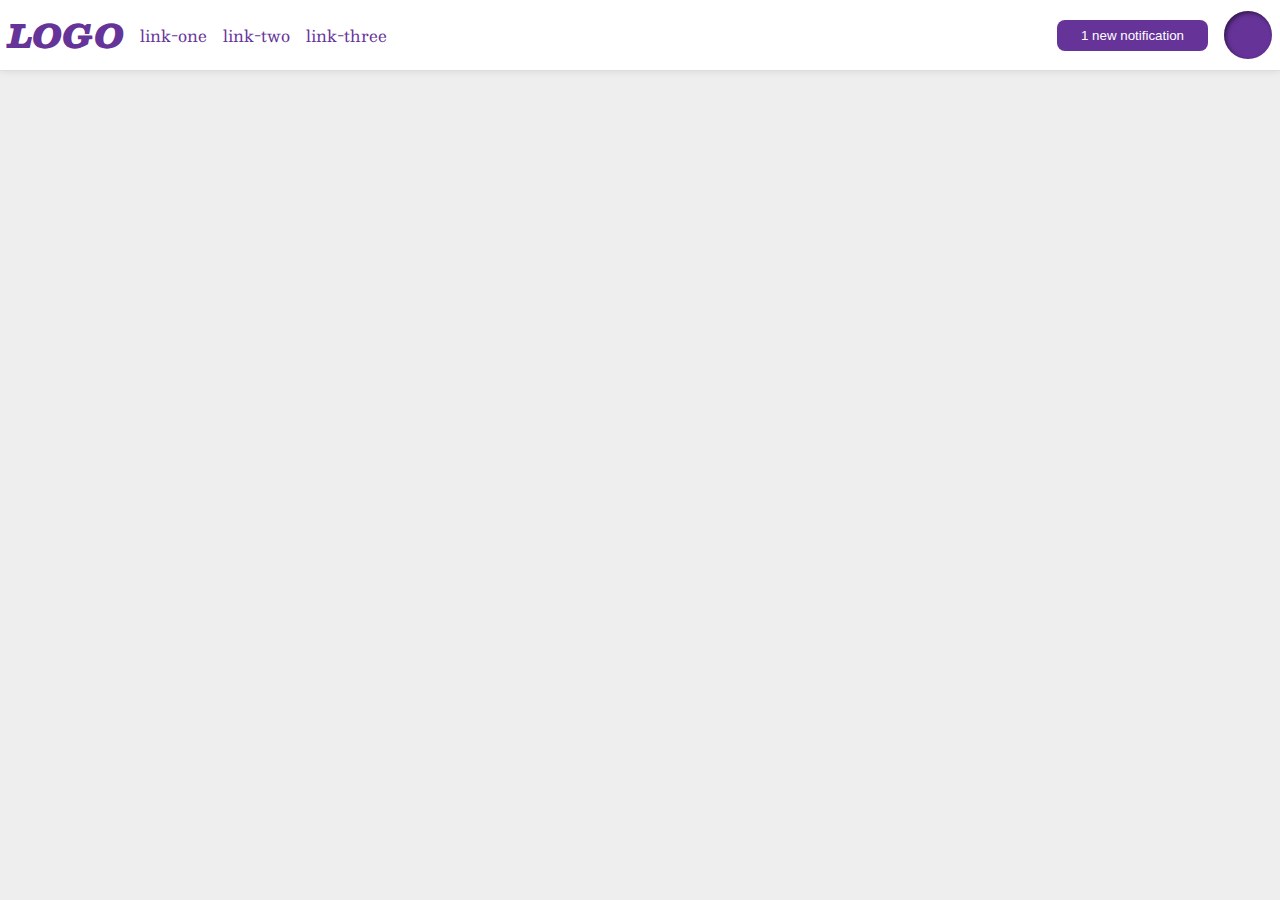
<file: flex/03-flex-header-2/index.html>
<!DOCTYPE html>
<html lang="en">
  <head>
    <meta charset="UTF-8">
    <meta http-equiv="X-UA-Compatible" content="IE=edge">
    <meta name="viewport" content="width=device-width, initial-scale=1.0">
    <title>Flex Header 2</title>
    <link rel="stylesheet" href="style.css">
  </head>
  <body>
    <div class="header">
      <div class="left">
        <div class="logo">
          LOGO
        </div>
        <ul class="links">
          <li><a href="https://google.com">link-one</a></li>
          <li><a href="https://google.com">link-two</a></li>
          <li><a href="https://google.com">link-three</a></li>
        </ul>
      </div>
      <div class="right">
        <button class="notifications">
          1 new notification
        </button>
        <div class="profile-image"></div>
      </div>
    </div>
  </body>
</html>
</file>
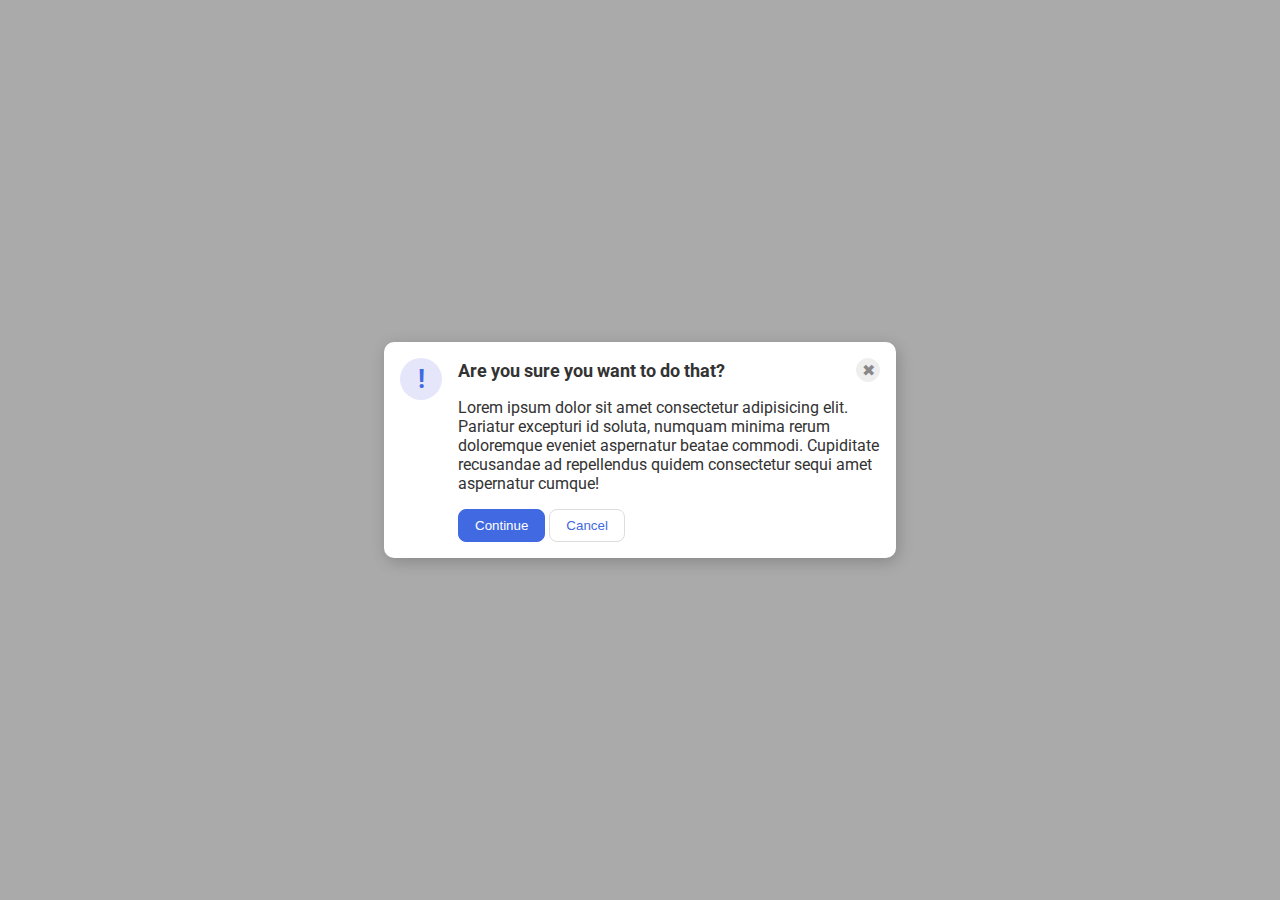
<file: flex/05-flex-modal/index.html>
<!DOCTYPE html>
<html lang="en">
  <head>
    <meta charset="UTF-8">
    <meta http-equiv="X-UA-Compatible" content="IE=edge">
    <meta name="viewport" content="width=device-width, initial-scale=1.0">
    <link rel="stylesheet" href="style.css">
    <title>Modal</title>
  </head>
  <body>
    <div class="modal">
      <div class="icon">!</div>
      <div class="flex-main">
        <div class="header"><strong>Are you sure you want to do that?</strong></div>
        <button class="close-button">✖</button>
        <div class="text">Lorem ipsum dolor sit amet consectetur adipisicing elit. Pariatur excepturi id soluta, numquam minima rerum doloremque eveniet aspernatur beatae commodi. Cupiditate recusandae ad repellendus quidem consectetur sequi amet aspernatur cumque!</div>
        <button class="continue">Continue</button>
        <button class="cancel">Cancel</button>
      </div>
    </div>
  </body>
</html>
</file>
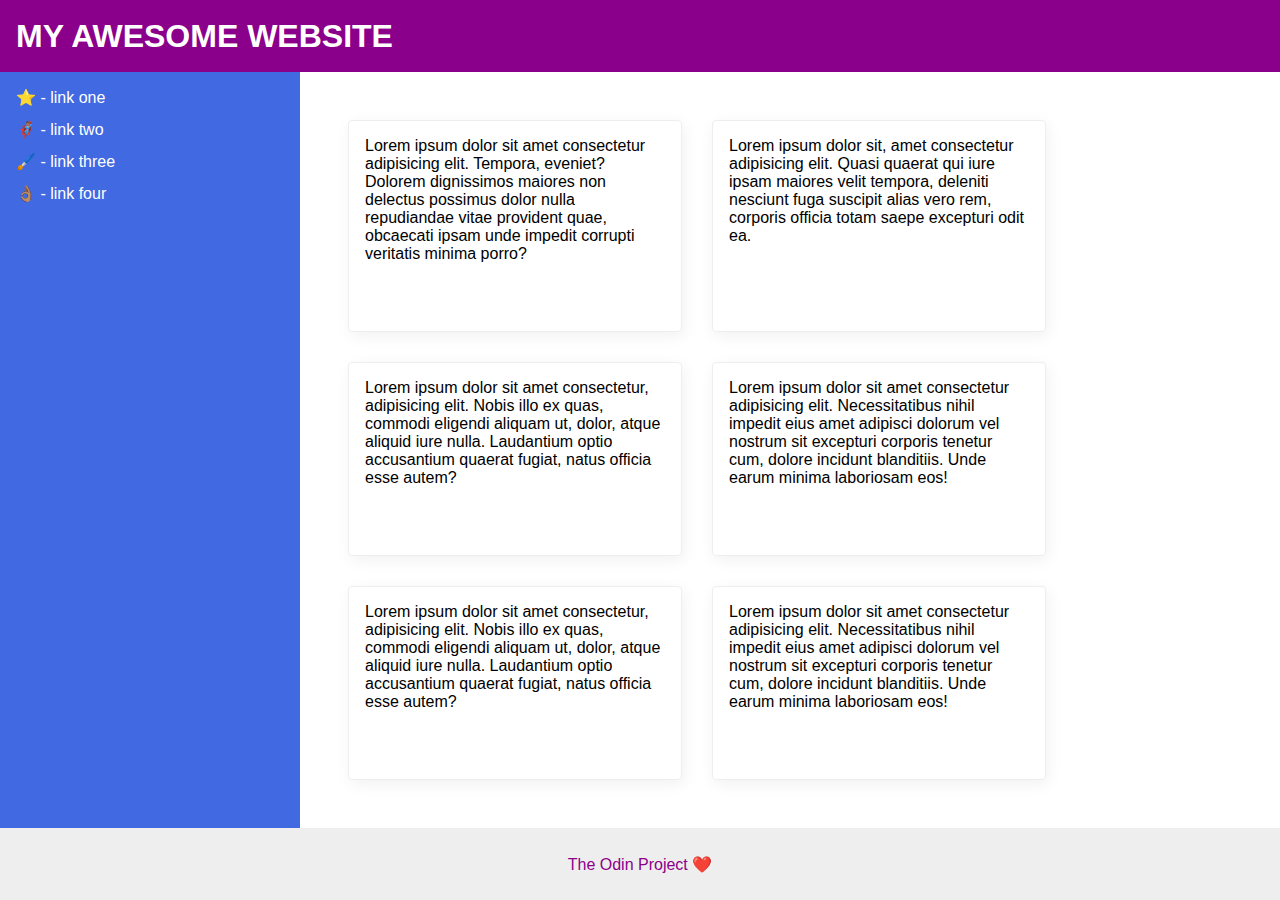
<file: flex/07-flex-layout-2/index.html>
<!DOCTYPE html>
<html lang="en">
  <head>
    <meta charset="UTF-8">
    <meta http-equiv="X-UA-Compatible" content="IE=edge">
    <meta name="viewport" content="width=device-width, initial-scale=1.0">
    <title>The Holy Grail</title>
    <link rel="stylesheet" href="style.css">
  </head>
  <body>
    <div class="header">
      MY AWESOME WEBSITE
    </div>
    <div class="content">
      <div class="sidebar">
        <ul>
          <li><a href="#">⭐ - link one</a></li>
          <li><a href="#">🦸🏽‍♂️ - link two</a></li>
          <li><a href="#">🖌️ - link three</a></li>
          <li><a href="#">👌🏽 - link four</a></li>
        </ul>
      </div>
      <div class="cards">
        <div class="card">Lorem ipsum dolor sit amet consectetur adipisicing elit. Tempora, eveniet? Dolorem dignissimos maiores non delectus possimus dolor nulla repudiandae vitae provident quae, obcaecati ipsam unde impedit corrupti veritatis minima porro?</div>
        <div class="card">Lorem ipsum dolor sit, amet consectetur adipisicing elit. Quasi quaerat qui iure ipsam maiores velit tempora, deleniti nesciunt fuga suscipit alias vero rem, corporis officia totam saepe excepturi odit ea.</div>
        <div class="card">Lorem ipsum dolor sit amet consectetur, adipisicing elit. Nobis illo ex quas, commodi eligendi aliquam ut, dolor, atque aliquid iure nulla. Laudantium optio accusantium quaerat fugiat, natus officia esse autem?</div>
        <div class="card">Lorem ipsum dolor sit amet consectetur adipisicing elit. Necessitatibus nihil impedit eius amet adipisci dolorum vel nostrum sit excepturi corporis tenetur cum, dolore incidunt blanditiis. Unde earum minima laboriosam eos!</div>
        <div class="card">Lorem ipsum dolor sit amet consectetur, adipisicing elit. Nobis illo ex quas, commodi eligendi aliquam ut, dolor, atque aliquid iure nulla. Laudantium optio accusantium quaerat fugiat, natus officia esse autem?</div>
        <div class="card">Lorem ipsum dolor sit amet consectetur adipisicing elit. Necessitatibus nihil impedit eius amet adipisci dolorum vel nostrum sit excepturi corporis tenetur cum, dolore incidunt blanditiis. Unde earum minima laboriosam eos!</div>
      </div>
    </div>
    <div class="footer">
      The Odin Project ❤️
    </div>
  </body>
</html>
</file>
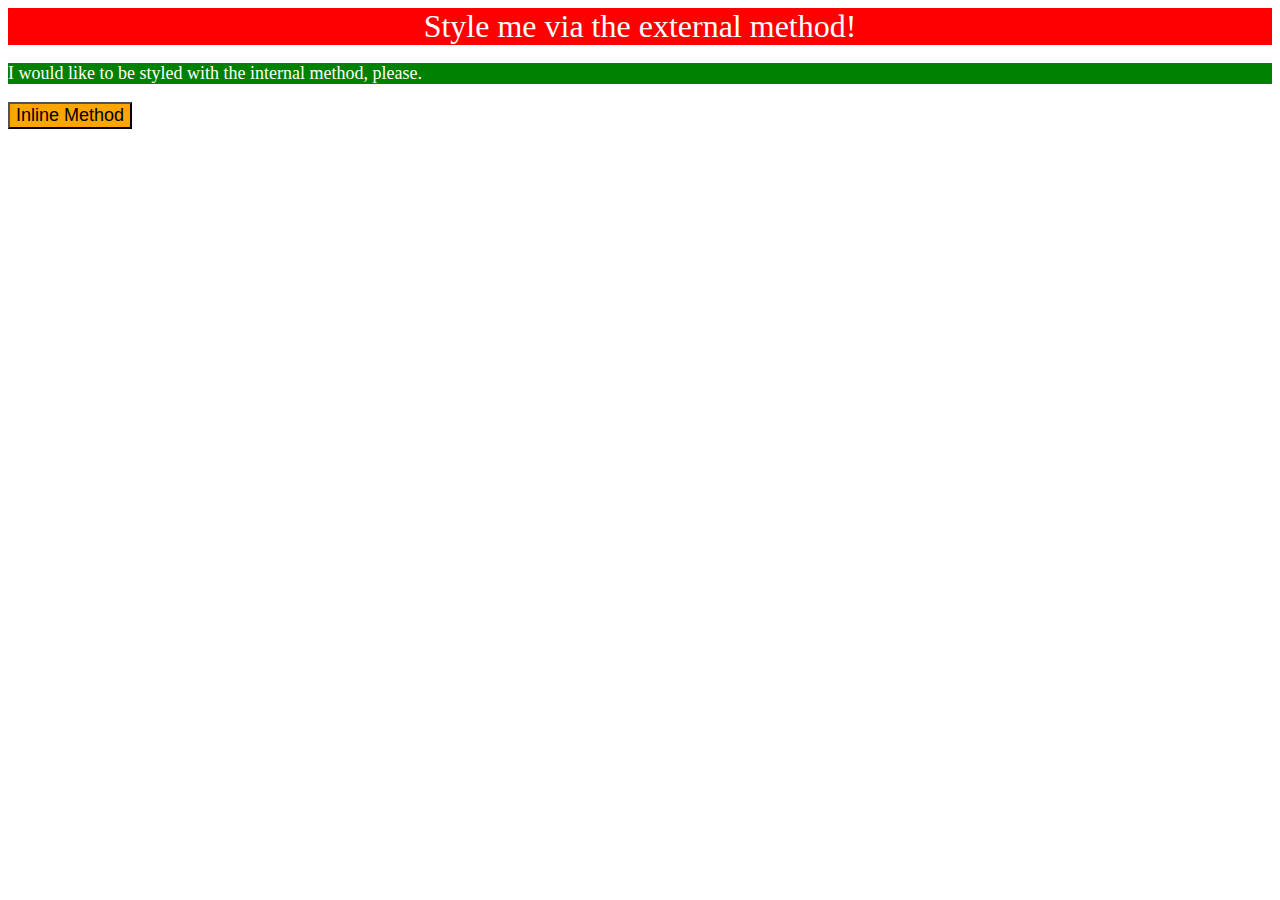
<file: foundations/01-css-methods/index.html>
<!DOCTYPE html>
<html lang="en">
  <head>
    <meta charset="UTF-8">
    <meta http-equiv="X-UA-Compatible" content="IE=edge">
    <meta name="viewport" content="width=device-width, initial-scale=1.0">
    <link rel="stylesheet" href="styles.css">
    <title>Methods for Adding CSS</title>
    <style>
      p {
        background-color: green;
        font-size: 18px;
        color: white;
      }
    </style>
  </head>
  <body>
    <div>Style me via the external method!</div>
    <p>I would like to be styled with the internal method, please.</p>
    <button style="background-color: orange; font-size: 18px;">Inline Method</button>
  </body>
</html>
</file>
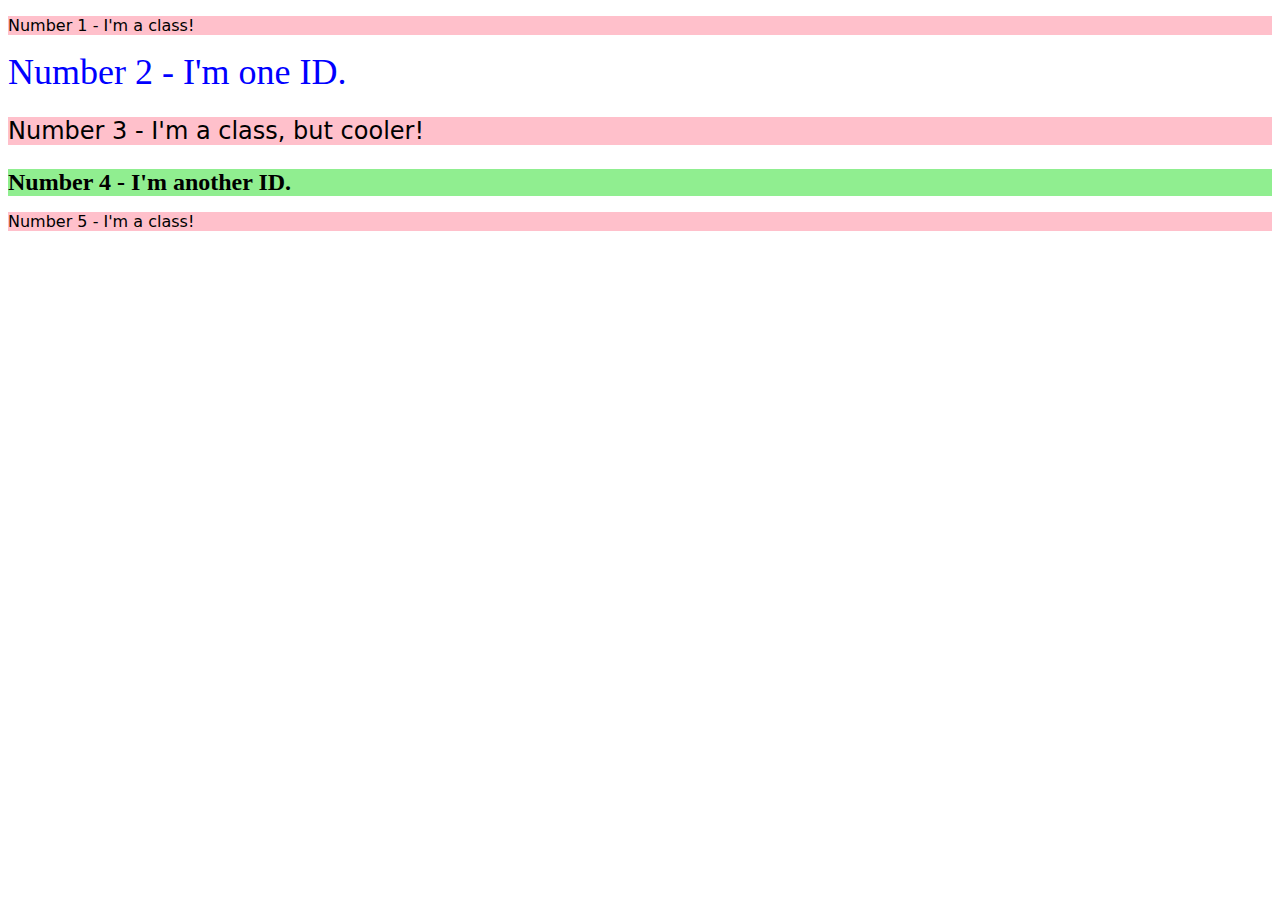
<file: foundations/02-class-id-selectors/index.html>
<!DOCTYPE html>
<html lang="en">
  <head>
    <meta charset="UTF-8">
    <meta http-equiv="X-UA-Compatible" content="IE=edge">
    <meta name="viewport" content="width=device-width, initial-scale=1.0">
    <title>Class and ID Selectors</title>
    <link rel="stylesheet" href="style.css">
  </head>
  <body>
    <p class="odd">Number 1 - I'm a class!</p>
    <div class="second-element">Number 2 - I'm one ID.</div>
    <p class="odd exception">Number 3 - I'm a class, but cooler!</p>
    <div class="fourth-element">Number 4 - I'm another ID.</div>
    <p class="odd">Number 5 - I'm a class!</p>
  </body>
</html>
</file>
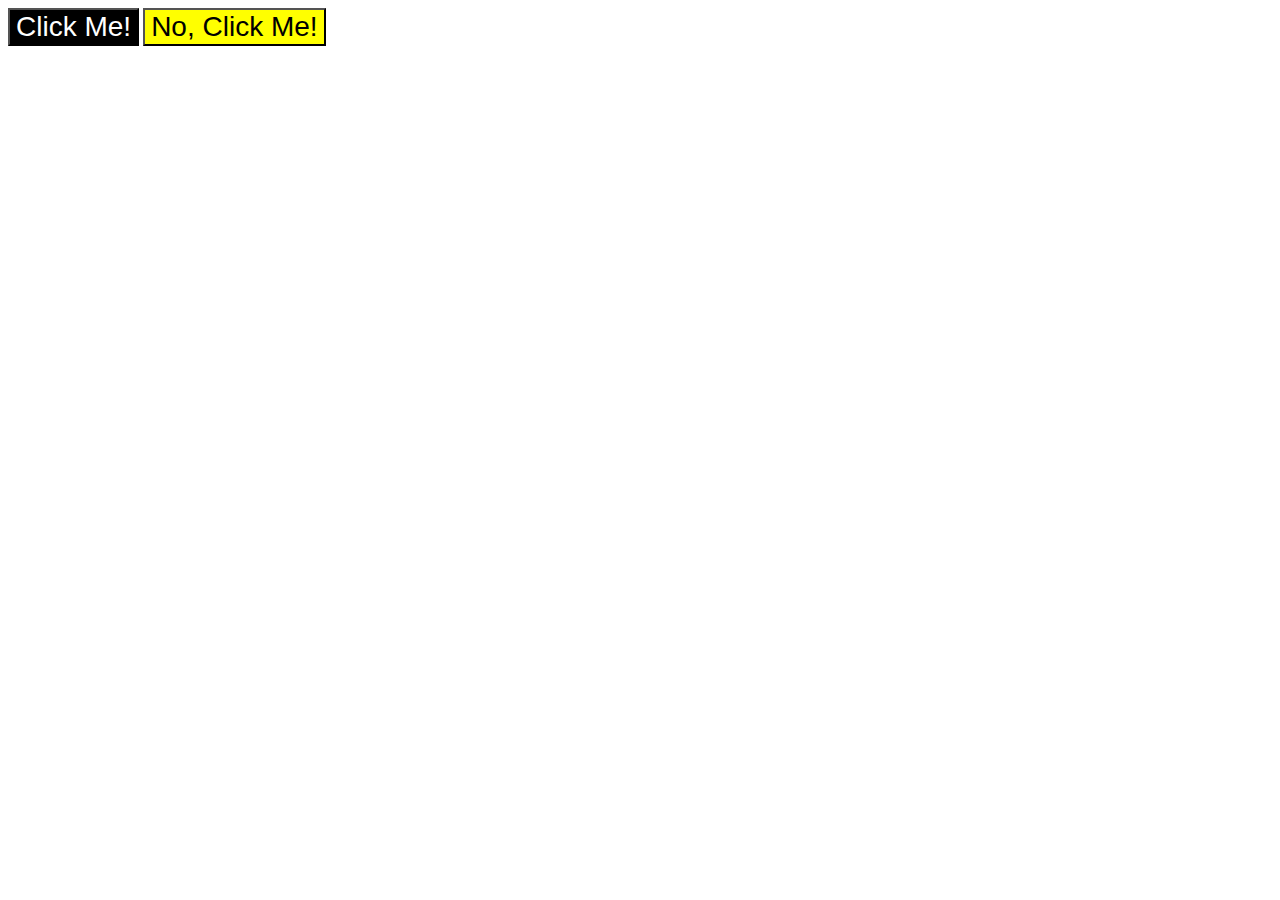
<file: foundations/03-grouping-selectors/index.html>
<!DOCTYPE html>
<html lang="en">
  <head>
    <meta charset="UTF-8">
    <meta http-equiv="X-UA-Compatible" content="IE=edge">
    <meta name="viewport" content="width=device-width, initial-scale=1.0">
    <title>Grouping Selectors</title>
    <link rel="stylesheet" href="style.css">
  </head>
  <body>
    <button class="first-element modifier">Click Me!</button>
    <button class="second-element modifier">No, Click Me!</button>
  </body>
</html>
</file>
<file: flex/03-flex-header-2/style.css>
/* this is some magical font-importing.  
you'll learn about it later. */
@import url('https://fonts.googleapis.com/css2?family=Besley:ital,wght@0,400;1,900&display=swap');

body {
  margin: 0;
  background: #eee;
  font-family: Besley, serif;
}

.header {
  background: white;
  border-bottom: 1px solid #ddd;
  box-shadow: 0 0 8px rgba(0,0,0,.1);
  padding: 8px;
  display: flex;
  align-items: center;
  justify-content: space-between;
}

.profile-image {
  background: rebeccapurple;
  box-shadow: inset 2px 2px 4px rgba(0,0,0,.5);
  border-radius: 50%;
  width: 48px;
  height: 48px;
}

.logo {
  color: rebeccapurple;
  font-size: 32px;
  font-weight: 900;
  font-style: italic;
}

button {
  border: none;
  border-radius: 8px;
  background: rebeccapurple;
  color: white;
  padding: 8px 24px;
}

a {
  /* this removes the line under our links */
  text-decoration: none;
  color: rebeccapurple;
}

ul {
  margin: 0;
  padding: 0;
  display: flex;
  gap: 16px;
  list-style-type: none;
}

.left { 
  display: flex;
  align-items: center;
  gap: 16px;
}

.right {
  align-items: center;
  display: flex;
  gap: 16px;
}
</file>
<file: flex/05-flex-modal/style.css>
@import url('https://fonts.googleapis.com/css2?family=Roboto:wght@400;700&display=swap');

html, body {
  height: 100%;
}

body {
  font-family: Roboto, sans-serif;
  margin: 0;
  background: #aaa;
  color: #333;
  /* I'll give you this one for free lol */
  display: flex;
  align-items: center;
  justify-content: center;
}

.modal {
  background: white;
  width: 480px;
  border-radius: 10px;
  box-shadow: 2px 4px 16px rgba(0,0,0,.2);
  display: flex;
  padding: 16px;
  gap: 16px;
}

.icon {
  color: royalblue;
  font-size: 26px;
  font-weight: 700;
  background: lavender;
  width: 42px;
  height: 42px;
  border-radius: 50%;
  display: flex;
  align-items: center;
  flex-shrink: 0;
  justify-content: center;
}

.close-button {
  background: #eee;
  border-radius: 50%;
  color: #888;
  font-weight: 400;
  font-size: 16px;
  height: 24px;
  width: 24px;
  display: flex;
  align-items: center;
  justify-content: center;
  border: 1px solid #eee;
  padding: 0;
  margin-left: auto;
}

button {
  cursor: pointer;
  padding: 8px 16px;
  border-radius: 8px;
}

button.continue {
  background: royalblue;
  border: 1px solid royalblue;
  color: white;
}

button.cancel {
  background: white;
  border: 1px solid #ddd;
  color: royalblue;
}

.flex-main {
  display: flex;
  flex-wrap: wrap;
  align-items: center;
  gap: 16px 4px;
}

.header {
  font-size: large;
}
</file>
<file: flex/07-flex-layout-2/style.css>
body {
  font-family: -apple-system, BlinkMacSystemFont, 'Segoe UI', Roboto, Oxygen, Ubuntu, Cantarell, 'Open Sans', 'Helvetica Neue', sans-serif;
  margin: 0;
  min-height: 100vh;
  display: flex;
  flex-direction: column;
  justify-content: space-between;
}

.header {
  height: 72px;
  background: darkmagenta;
  color: white;
  font-size: 32px;
  font-weight: 900;
  padding: 0 16px;
  display: flex;
  align-items: center;
}

.footer {
  height: 72px;
  background: #eee;
  color: darkmagenta;
}

.sidebar {
  width: 300px;
  background: royalblue;
  box-sizing: border-box;
  flex-shrink: 0;
  padding: 16px;
}

.cards {
  display: flex;
  flex-flow: row wrap;
  padding: 48px;
  gap: 30px
}

.card {
  border: 1px solid #eee;
  box-shadow: 2px 4px 16px rgba(0,0,0,.06);
  border-radius: 4px;
  flex-basis: 300px;
  padding: 16px;
}

.content {
  display: flex;
  flex: auto;
}

a {
  text-decoration: none;
  color: white;
  padding: 0;
  margin: 0;
}

ul {
  padding: 0;
  margin: 0;
}

li {
  list-style-type: none;
  padding-bottom: 8px;
  margin: 0;
  height: 24px;
  font-weight: 500;
}

.footer {
  display: flex;
  justify-content: center;
  align-items: center;
}
</file>
<file: foundations/01-css-methods/styles.css>
div {
    text-align: center;
    background-color: red;
    color: white;
    font-size: 32px;
}
</file>
<file: foundations/02-class-id-selectors/style.css>
.odd {
    background-color: pink;
    font-family: "Verdana", "Dejavu Sans", sans-serif;
}

.second-element {
    color: blue;
    font-size: 36px;
}

.odd.exception {
    font-size: 24px;
}

.fourth-element {
    background-color: lightgreen;
    font-size: 24px;
    font-weight: bold;
}
</file>
<file: foundations/03-grouping-selectors/style.css>
.first-element {
    background-color: black;
    color: white;
}

.second-element {
    background-color: yellow;
}

.modifier {
    font-size: 28px;
    font-family: 'Helvetica', 'Times New Roman', sans-serif;
}
</file>
